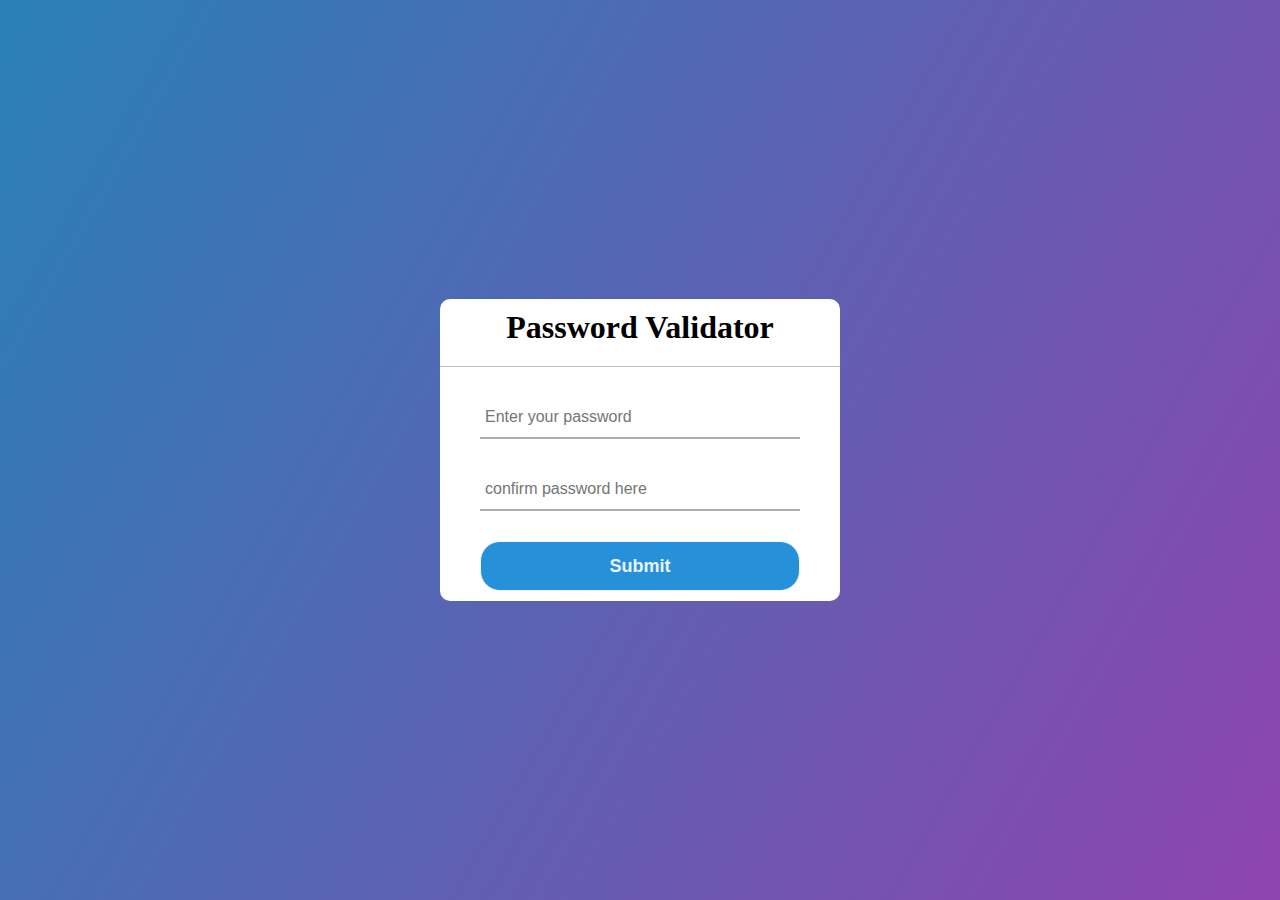
<file: Milestone Exam 1/01 Password_validator/index.html>
<!DOCTYPE html>
<html lang="en">
<head>
    <meta charset="UTF-8">
    <meta name="viewport" content="width=device-width, initial-scale=1.0">
    <title>Document</title>
    <link rel="stylesheet" href="./style.css">
</head>
<body>

    <div class="center">
        <h1>Password Validator</h1>
        <form onsubmit="return validate()">
            <div class="txt-field">
                <!-- <label for="password">password</label> -->
                <input type="password" id="pswd1" placeholder="Enter your password">
                <span id="message1"></span>
            </div>
            <div class="txt-field">
                <!-- <label for="cnfrm-password">confirm password</label> -->
                <input type="password" id="pswd2" placeholder="confirm password here">
                <span id="message2"></span>
            </div>
            
            <input type="submit" value="Submit" id="submit">
        </form>
    </div>
</body>
<script src="./script.js"></script>
</html>
</file>
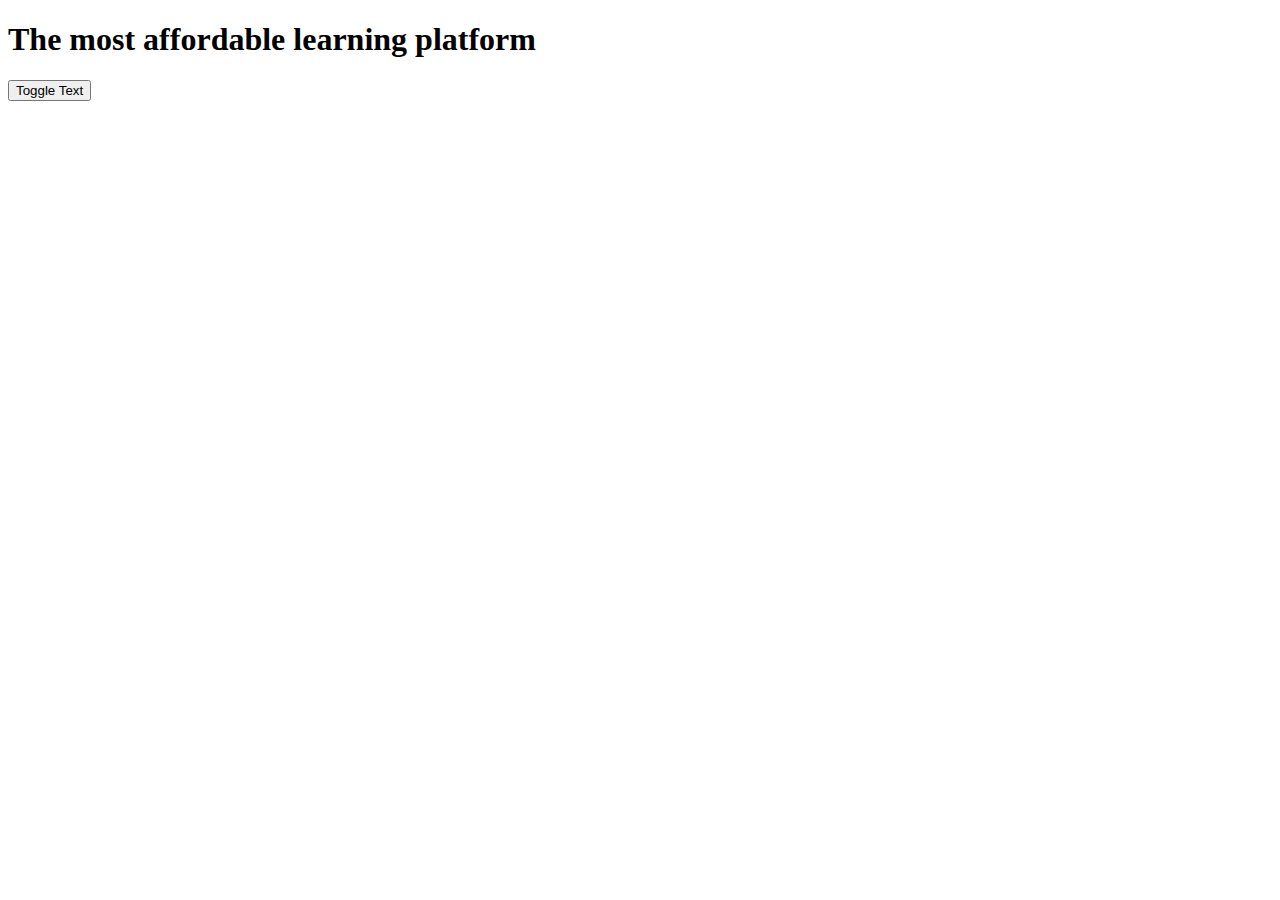
<file: Milestone Exam 1/18 Button Click/index.html>
<!DOCTYPE html>
<html lang="en">
<head>
    <meta charset="UTF-8">
    <meta name="viewport" content="width=device-width, initial-scale=1.0">
    <title>Toggle Heading Text</title>
</head>
<body>

<h1 id="heading">The most affordable learning platform</h1>
<button id="toggleButton">Toggle Text</button>

<script>
    // Get the heading and button elements
    const heading = document.getElementById("heading");
    const toggleButton = document.getElementById("toggleButton");

    // Add click event listener to the button
    toggleButton.addEventListener("click", function() {
        // Check current text of the heading and toggle it
        if (heading.textContent === "The most affordable learning platform") {
            heading.textContent = "PW Skills";
        } else {
            heading.textContent = "The most affordable learning platform";
        }
    });
</script>

</body>
</html>
</file>
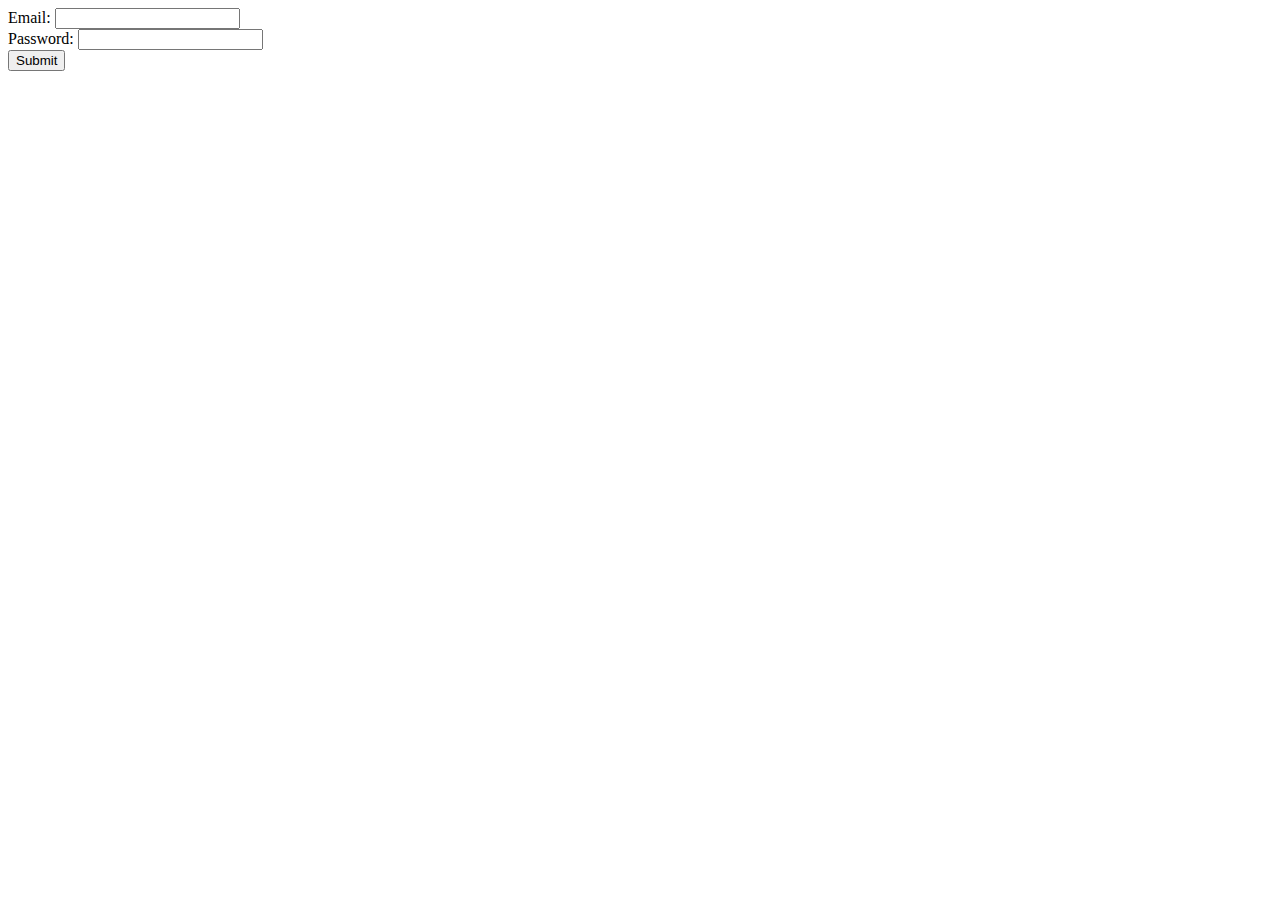
<file: Milestone Exam 1/19 Validate Password/index.html>
<!DOCTYPE html>
<html>
<head>
    <style>
        .error {
            color: red;
        }
        .success {
            color: green;
        }
    </style>
</head>
<body>
    <form id="loginForm">
        <label for="email">Email:</label>
        <input type="text" id="email" name="email" required>
        <br>
        <label for="password">Password:</label>
        <input type="password" id="password" name="password" required>
        <br>
        <input type="submit" value="Submit" onclick="validateForm()">
    </form>
    <p id="validationMessage"></p>

    <script>
        function validateForm() {
            const emailInput = document.getElementById("email").value;
            const passwordInput = document.getElementById("password").value;

            if (!emailInput.includes("@")) {
                displayErrorMessage("Invalid email or password!");
                return false;
            }

            if (passwordInput.length < 8) {
                displayErrorMessage("Invalid email or password!");
                return false;
            }

            displaySuccessMessage("Valid email and password!");
            return true; 
        }

        function displayErrorMessage(message) {
            const validationMessage = document.getElementById("validationMessage");
            validationMessage.textContent = message;
            validationMessage.className = "error";
        }

        function displaySuccessMessage(message) {
            const validationMessage = document.getElementById("validationMessage");
            validationMessage.textContent = message;
            validationMessage.className = "success";
        }
    </script>
</body>
</html>
</file>
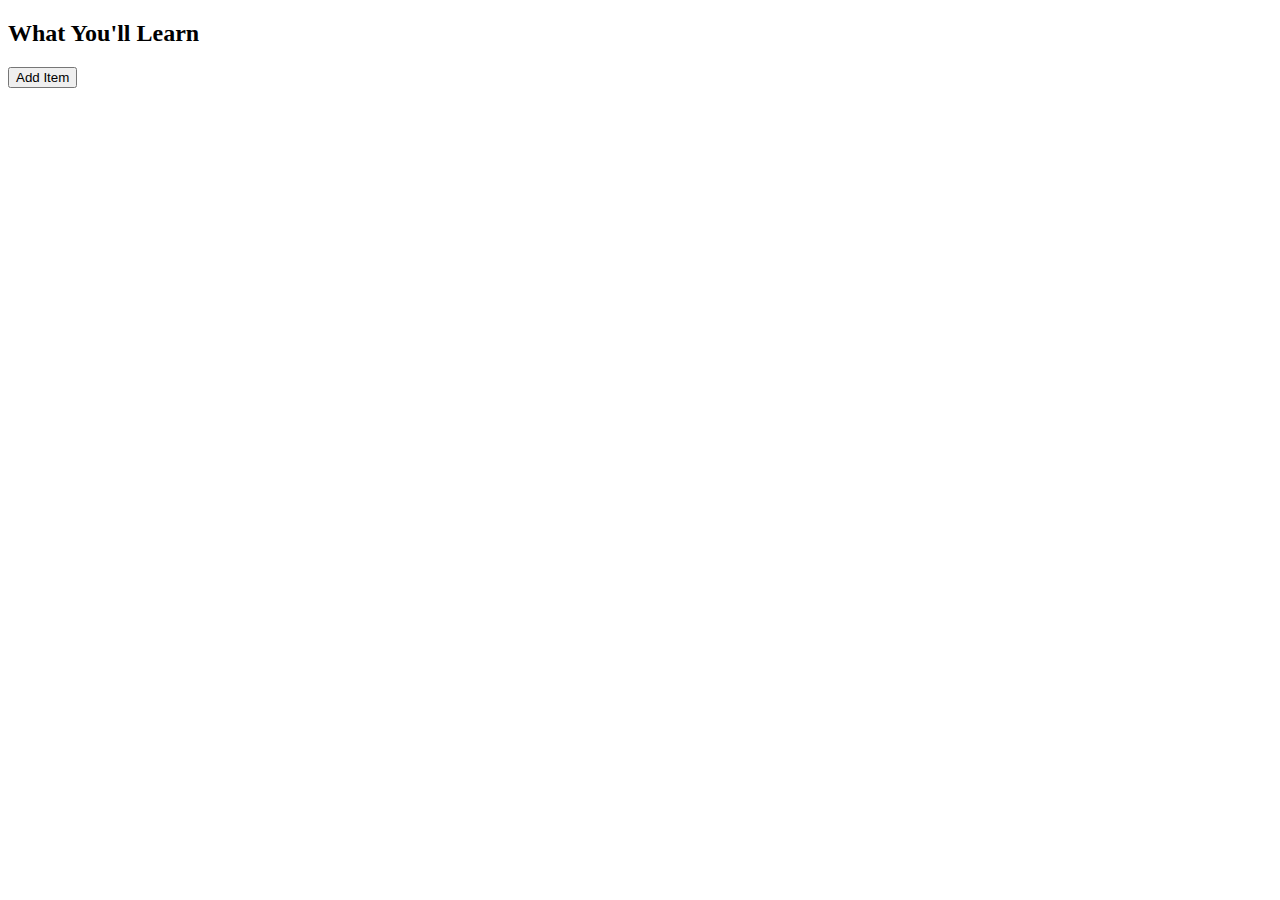
<file: Milestone Exam 1/20  Dynamically Adding List Items to an Ordered List/index.html>
<!DOCTYPE html>
<html lang="en">

<head>
    <meta charset="UTF-8">
    <meta name="viewport" content="width=device-width, initial-scale=1.0">
    <title>Add List Items</title>
</head>

<body>
    <h2>What You'll Learn</h2>
    <ul id="learnList">
        <!-- List items will be added here -->
    </ul>
    <button id="addButton">Add Item</button>
    <p id="message"></p>

    <script>
        // Pre-existing array of list items
        const learnItems = [
            "JavaScript Basics",
            "DOM Manipulation",
            "Event Handling",
            "AJAX Requests",
            "ES6 Features"
        ];

        let currentIndex = 0;
        const learnList = document.getElementById('learnList');
        const addButton = document.getElementById('addButton');
        const message = document.getElementById('message');

        addButton.addEventListener('click', addItem);

        function addItem() {
            if (currentIndex < learnItems.length) {
                const newItem = document.createElement('li');
                newItem.textContent = learnItems[currentIndex];
                learnList.appendChild(newItem);
                currentIndex++;
            } else {
                message.textContent = "All items have been added.";
            }
        }
    </script>
</body>

</html>
</file>
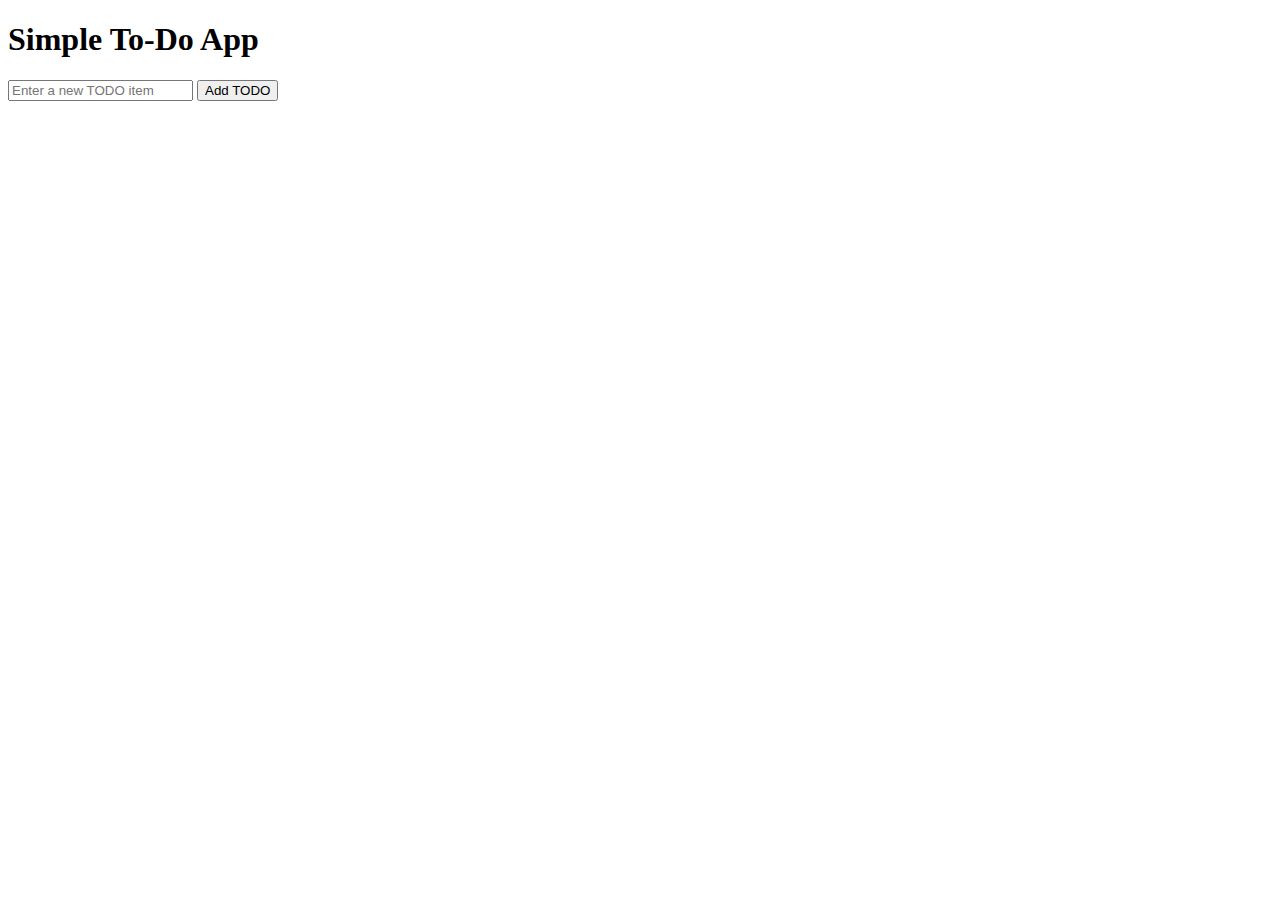
<file: Milestone Exam 1/21 TODO APP/Index.html>
<!DOCTYPE html>
<html lang="en">
<head>
    <meta charset="UTF-8">
    <meta name="viewport" content="width=device-width, initial-scale=1.0">
    <title>Simple To-Do App</title>
</head>
<body>

<h1>Simple To-Do App</h1>


<input type="text" id="todoInput" placeholder="Enter a new TODO item">
<button id="addButton">Add TODO</button>

<ul id="todoList">
</ul>

<script>
    
    const todoInput = document.getElementById("todoInput");
    const addButton = document.getElementById("addButton");
    const todoList = document.getElementById("todoList");

    function addTodo() {
        const todoText = todoInput.value.trim();
        if (todoText !== "") {
            const listItem = document.createElement("li");
            listItem.textContent = todoText;
            todoList.appendChild(listItem);
            todoInput.value = "";
        }
    }
    addButton.addEventListener("click", addTodo);
    todoInput.addEventListener("keyup", function(event) {
        if (event.key === "Enter") {
            addTodo();
        }
    });
</script>

</body>
</html>
</file>
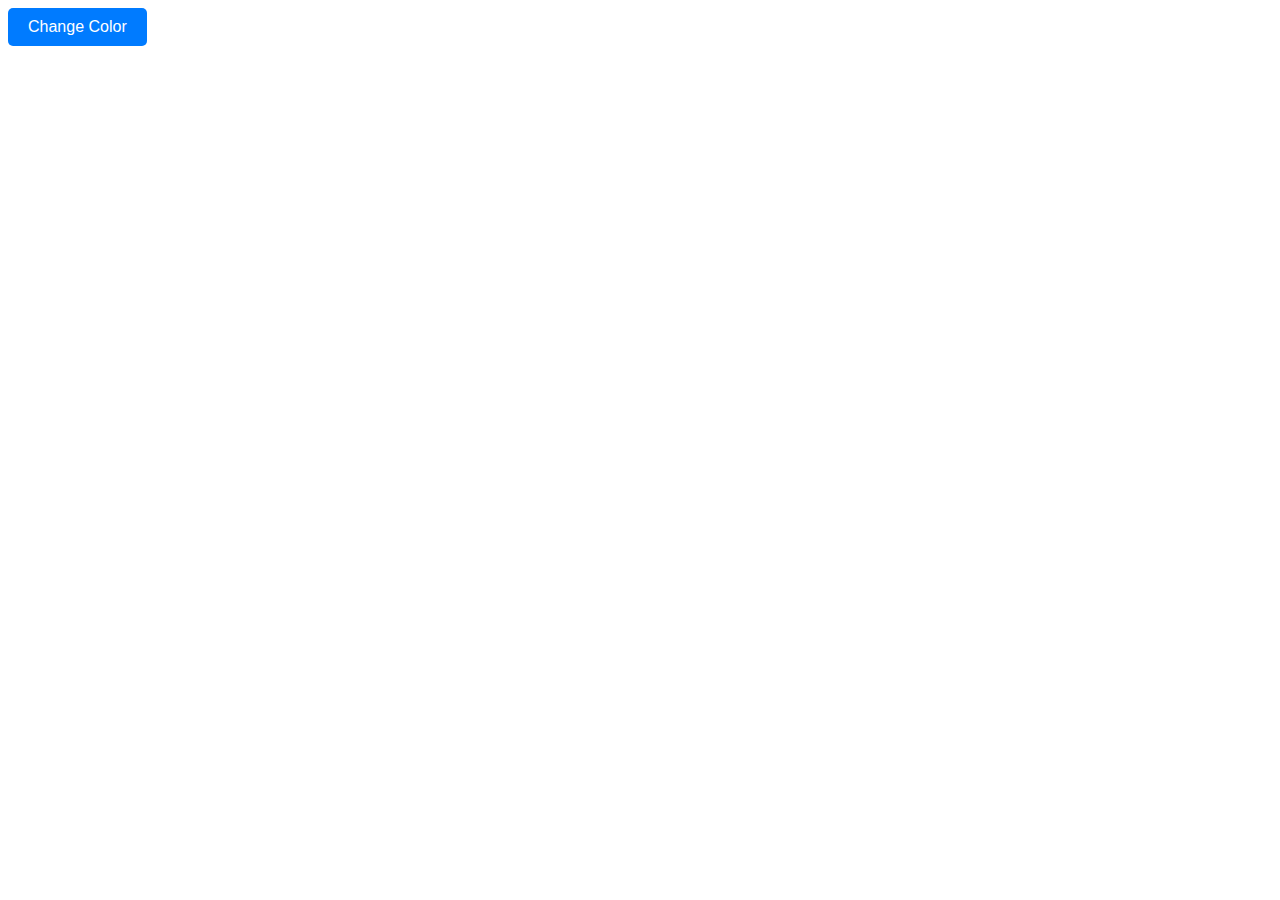
<file: Milestone Exam 1/23 Change the color/index.html>
<!DOCTYPE html>
<html lang="en">
<head>
<meta charset="UTF-8">
<meta name="viewport" content="width=device-width, initial-scale=1.0">
<title>Change Background Color</title>
<style>
  body {
    transition: background-color 0.5s ease;
  }

  .button {
    padding: 10px 20px;
    font-size: 16px;
    cursor: pointer;
    border: none;
    background-color: #007bff;
    color: white;
    border-radius: 5px;
  }
</style>
</head>
<body>

<button class="button" onclick="changeBackgroundColor()">Change Color</button>

<script>
function changeBackgroundColor() {
  const colors = ['#007bff', '#28a745', '#dc3545', '#ffc107', '#17a2b8', '#6610f2', '#6c757d', '#343a40'];
  const randomIndex = Math.floor(Math.random() * colors.length);
  document.body.style.backgroundColor = colors[randomIndex];
}
</script>

</body>
</html>
</file>
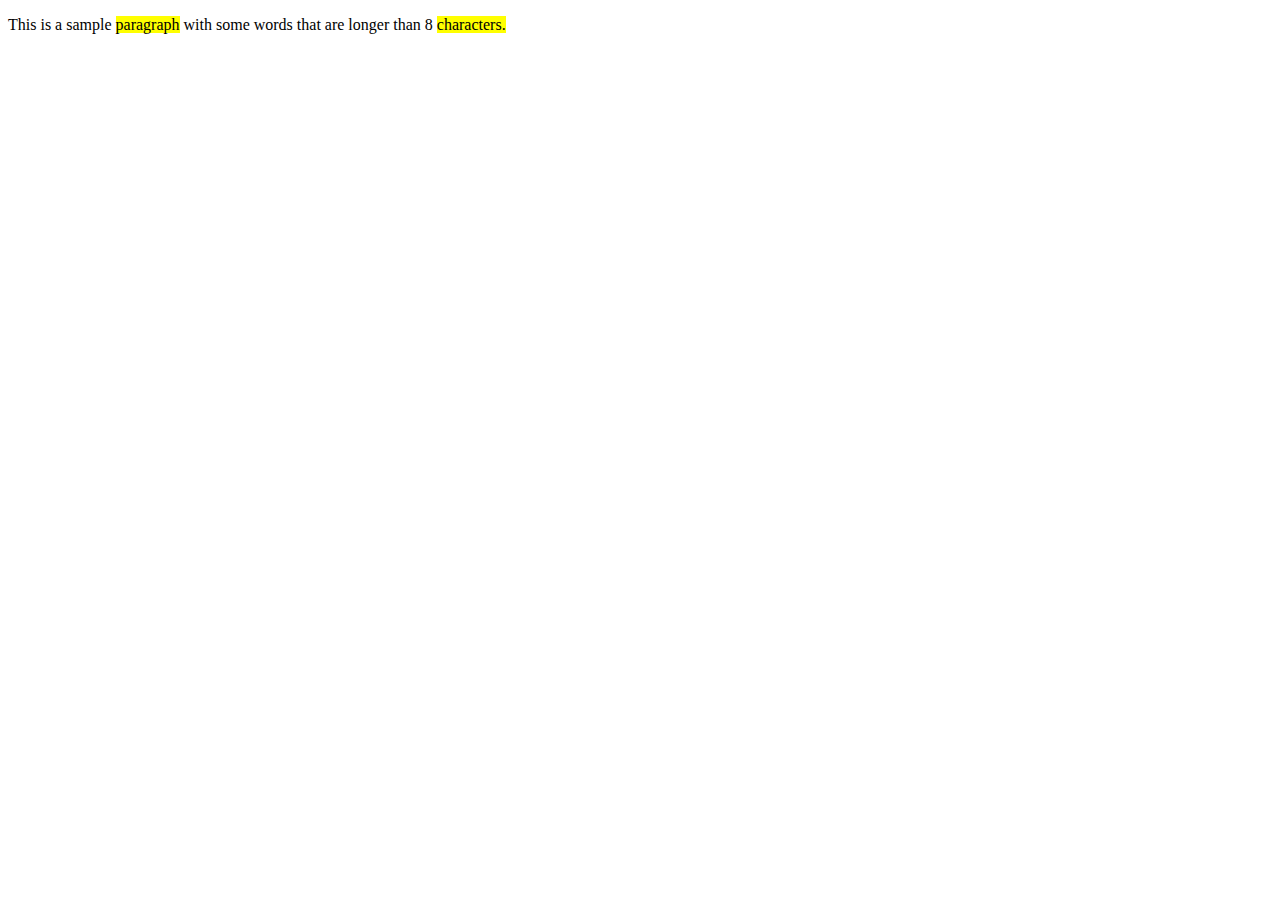
<file: Milestone Exam 1/24 Text highlight/index.html>
<!DOCTYPE html>
<html lang="en">
<head>
<meta charset="UTF-8">
<meta name="viewport" content="width=device-width, initial-scale=1.0">
<title>Highlight Long Words</title>
<style>
  .highlight {
    background-color: yellow;
  }
</style>
</head>
<body>

<p id="paragraph">This is a sample paragraph with some words that are longer than 8 characters.</p>

<script>
const paragraph = document.getElementById('paragraph');
const words = paragraph.textContent.split(' ');

words.forEach(word => {
  if (word.length > 8) {
    
    const span = document.createElement('span');
    span.textContent = word;
    span.classList.add('highlight'); 
    paragraph.innerHTML = paragraph.innerHTML.replace(word, span.outerHTML);
  }
});
</script>

</body>
</html>
</file>
<file: Milestone Exam 1/01 Password_validator/style.css>
*{
    margin: 0px;
    padding: 0px;
}
body{
    height: 100vh;
    background: linear-gradient(120deg , #2980b9 , #8e44ad);
    overflow: hidden;
}
.center{
    position: absolute;
    top: 50%;
    left: 50%;
    transform: translate(-50% , -50%);
    width: 400px;
    background: white;
    border-radius: 10px;
}
.center h1{
    display: flex;
    text-align: center;
    justify-content: center;
    padding: 0 0 20px 0;
    border-bottom: 1px solid silver;
    margin-top: 10px;
}
.center form{
    padding: 0 40px;
    box-sizing: border-box;
}
form .txt-field{
    position: relative;
    border-bottom: 2px solid #adadad;
    margin: 30px 0;
}
.txt-field input{
    width: 100%;
    padding: 0 5px;
    height: 40px;
    font-size: 16px;
    border: none;
    background: none;
    outline: none;
}
.txt-field span{
    position: absolute;
    top: 40px;
    left: 0px;
    width: 100%;
    height: 2px;
    color: red;
    font-size: 18px;
}
#submit{
    width: 100%;
    height: 50px;
    border: 1px solid;
    background: #2691d9;
    border-radius: 20px;
    font-size: 18px;
    color: #e9f4fb;
    font-weight: 700;
    cursor: pointer;
    outline: none;
    margin-bottom: 10px;
}
#submit:hover{
    border-color: #2691d9;
    transition: .5s;
}
</file>
